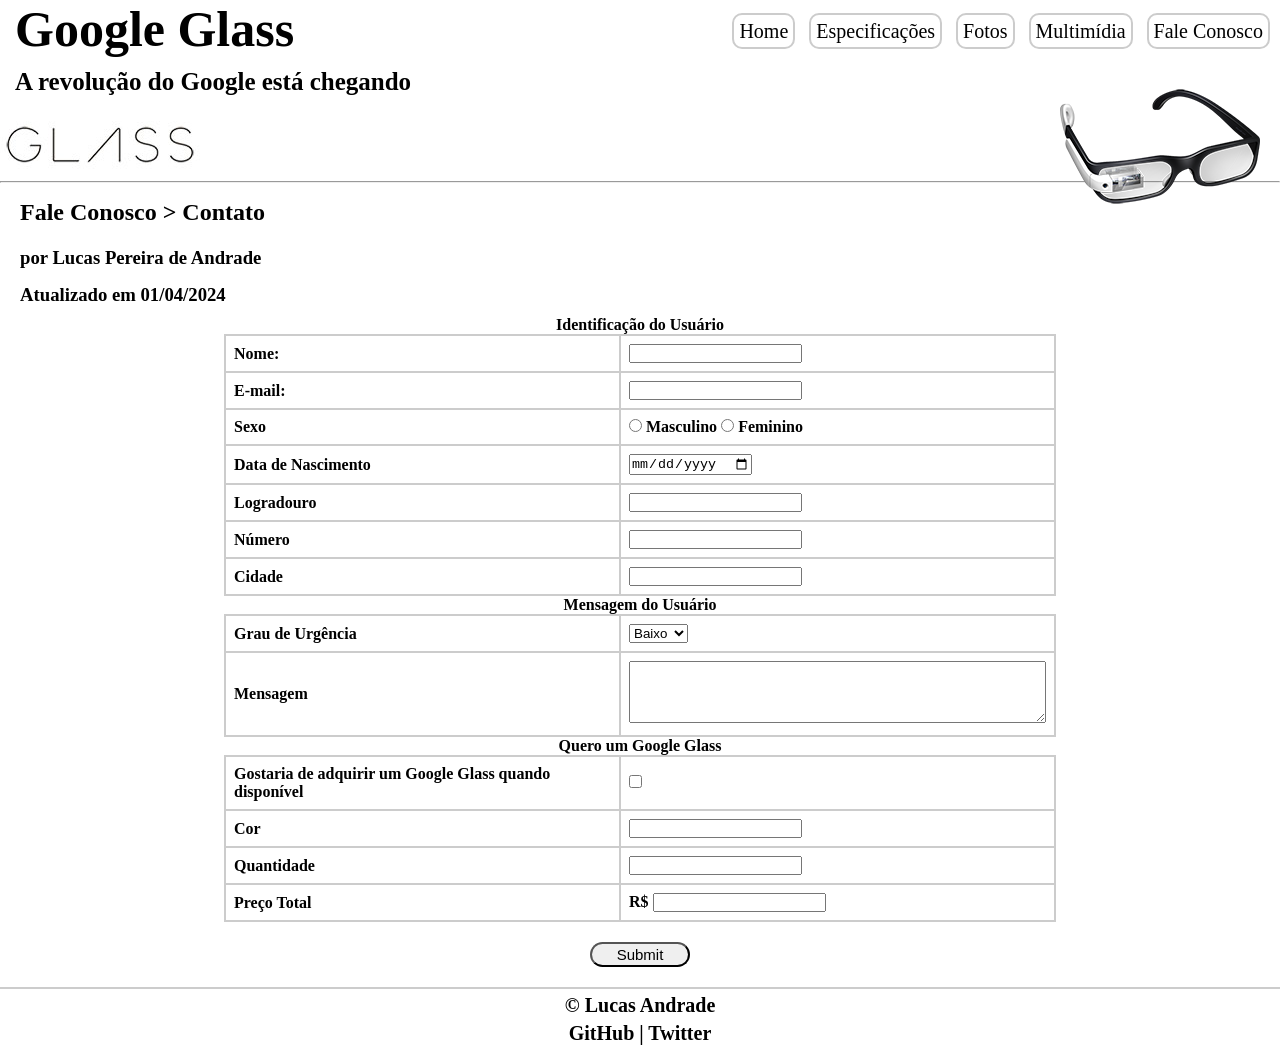
<file: projeto-glass-html5/fale-conosco.html>
<!DOCTYPE html>
<html lang="pt-br">
<head>
    <meta charset="UTF-8">
    <meta name="viewport" content="width=device-width, initial-scale=1.0">
    <title>Formulário de Contato</title>
    <link rel="stylesheet" href="_css/fale_conosco.css">
</head>
<body>
    <header>
        <nav>
            <ul>
                <a href="index.html">
                    <li>Home</li>
                </a>
                <a href="specs.html">
                    <li>Especificações</li>
                </a>
                <a href="fotos.html">
                    <li>Fotos</li>
                </a>
                <a href="multimidia.html">
                    <li>Multimídia</li>
                </a>
                <a href="fale-conosco.html">
                    <li>Fale Conosco</li>
                </a>
            </ul>
        </nav>

        <h1 style="margin-left: 15px; font-size: 50px;">Google Glass</h1>
        <h3 style="margin-left: 15px; font-size: 25px;">A revolução do Google está chegando</h3>
        
        <div id="titulo_glass"></div>
        <figure id="oculos" class="legenda">
            <img src="_imagens/glass-oculos-preto-peq.png" alt="">
            <figcaption>
                <h3>Óculos</h3>
            </figcaption>
        </figure>
        <hr>
    </header>

    <main>
        <h2>Fale Conosco > Contato</h2>
        <h3>por Lucas Pereira de Andrade</h3>
        <h3>Atualizado em 01/04/2024</h3>

        <form action="" method="post">
            <table>
                
                <!-- primeira parte da tabela
                os tr é linha da coluna
                os td uma coluna, ordem esquerda para direita -->    
                <tr>
                    <th colspan="2">Identificação do Usuário</th>
                </tr>
                <tr>
                    <td>Nome:</td>
                    <td><input type="text" name="nome"></td>
                </tr>
                <tr>
                    <td>E-mail:</td>
                    <td><input type="email" name="email" ></td>
                </tr>
                <tr>
                    <td>Sexo</td>
                    <td>
                        <input type="radio" id="masculino" name="sexo" value="masculino">
                        <label for="masculino">Masculino</label>
                        <input type="radio" id="feminino" name="sexo" value="feminino">
                        <label for="feminino"> Feminino</label>
                    </td>
                </tr>
                <tr>
                    <td>Data de Nascimento</td>
                    <td><input type="date" name="data_nascimento"></td>
                </tr>
                <tr>
                    <td>Logradouro</td>
                    <td><input type="text" name="Logradouro" ></td>
                </tr>
                <tr>
                    <td>Número</td>
                    <td><input type="text" name="numero"></td>
                </tr>
                <tr>
                    <td>Cidade</td>
                    <td><input type="text" name="cidade"></td>
                </tr>
                <tr>

                    <!-- colspan serve para fazer uma outra parte de tabela
                    mas sem se separar da tabela como um todo -->
                    <!-- Segunda Tabela -->
                    <th colspan="2">Mensagem do Usuário</th>
                </tr>
                <tr>
                    <td>Grau de Urgência</td>
                    <td>
                        <select name="grau_urgencia" id="">
                            <option value="baixo">Baixo</option>
                            <option value="médio">Médio</option>
                            <option value="alto">Alto</option>
                        </select>    
                    </td>
                </tr>
                <tr>
                    <td>Mensagem</td>
                    <td><textarea name="mensagem" cols="50" rows="4"></textarea></td>
                </tr>
                <!-- Terceira Tabela -->
                <tr>
                    <th colspan="2">Quero um Google Glass</th>
                </tr>
                <tr>
                    <td>Gostaria de adquirir um Google Glass quando disponível</td>
                    <td><input type="checkbox" name="adquirir_glass"></td>
                </tr>
                <tr>
                    <td>Cor</td>
                    <td><input type="text" name="cor"></td>
                </tr>
                <tr>
                    <td>Quantidade</td>
                    <td><input type="number" name="quantidade" min="1"></td>
                </tr>
                <tr>
                    <td>Preço Total</td>
                    <td>R$ <input type="number" name="preco_total" step="0.01" min="0"></td>
                </tr>
            </table>
            <div id="botao" >
                <input type="submit" name="ENVIAR">
            </div>
        </form>
    </main>

    <footer>
        <div>
            &copy; Lucas Andrade
        </div>
        <h3><a href="https://github.com/LucasAndrade1605" title="Ir para github">GitHub</a> | <a href="#" title="Ir para twitter">Twitter</a></h3>
    </footer>
</body>
</html>
</file>
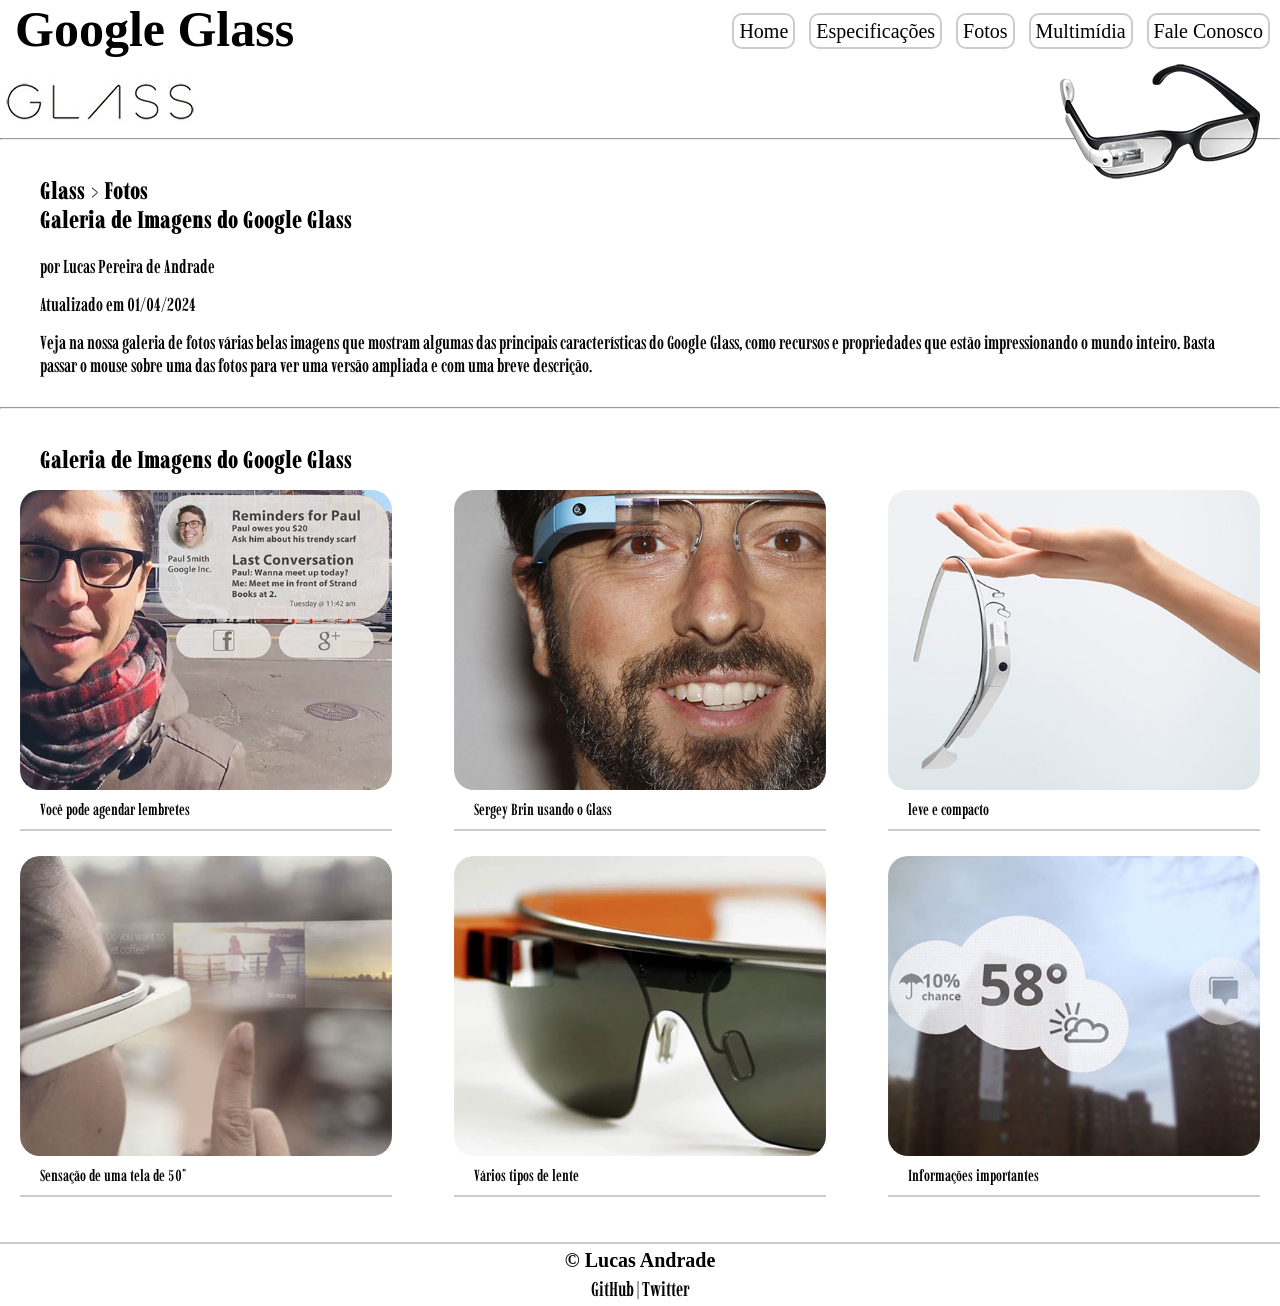
<file: projeto-glass-html5/fotos.html>
<!DOCTYPE html>
<html lang="pt-br">
<head>
    <meta charset="UTF-8">
    <meta name="viewport" content="width=device-width, initial-scale=1.0">
    <title>Galeria de Fotos</title>
    <link rel="stylesheet" href="_css/fotos.css">
    <!-- importando fonts-->
    <link rel="preconnect" href="https://fonts.googleapis.com">
    <link rel="preconnect" href="https://fonts.gstatic.com" crossorigin>
    <link href="https://fonts.googleapis.com/css2?family=Butterfly+Kids&family=Imbue:opsz,wght@10..100,100..900&display=swap" rel="stylesheet">
</head>
<body>
    <header>
        <nav>
            <ul>
                <a href="index.html">
                    <li>Home</li>
                </a>
                <a href="specs.html">
                    <li>Especificações</li>
                </a>
                <a href="fotos.html">
                    <li>Fotos</li>
                </a>
                <a href="multimidia.html">
                    <li>Multimídia</li>
                </a>
                <a href="fale-conosco.html">
                    <li>Fale Conosco</li>
                </a>
            </ul>
        </nav>

        <h1 style="margin-left: 15px; font-size: 50px;">Google Glass</h1>
        
        <div id="titulo_glass"></div>
        <figure id="oculos" class="legenda">
            <img src="_imagens/glass-oculos-preto-peq.png" alt="">
            <figcaption>
                <h3>Óculos</h3>
            </figcaption>
        </figure>
        <hr>
    </header>

    <main>
        <section>
            <h2>Glass > Fotos <br>
                Galeria de Imagens do Google Glass<br>
            </h2>
            <h3>por Lucas Pereira de Andrade</h3>
            <h3>Atualizado em 01/04/2024</h3>

            <h3>Veja na nossa galeria de fotos várias belas imagens que mostram algumas das principais características do Google Glass, como recursos e propriedades que estão impressionando o mundo inteiro. Basta passar o mouse sobre uma das fotos para ver uma versão ampliada e com uma breve descrição.</h3>
        </section>

        <hr>
        
        <section>
            <div>
                <h2>Galeria de Imagens do Google Glass</h2>
                <div class="artigos">
                    <article>
                        <figure id="imagem_geral" class="legenda">
                            <img src="_imagens/galeria-01.jpg" alt="Agenda e lembretes">
                            <figcaption>
                                <h3>Lembretes</h3>
                            </figcaption>
                        </figure>
                        <h4>Você pode agendar lembretes</h4>
                    </article>

                    <article>
                        <figure id="imagem_geral" class="legenda">
                            <img src="_imagens/galeria-02.jpg" alt="Sergey Brin usando o Glass">
                            <figcaption>
                                <h3>Sergey Brin usando o Glass</h3>
                            </figcaption>
                        </figure>
                        <h4>Sergey Brin usando o Glass</h4>
                    </article>

                    <article>
                        <figure id="imagem_geral" class="legenda">
                            <img src="_imagens/galeria-03.jpg" alt="">
                            <figcaption>
                                <h3>Mão segurando óculos</h3>
                            </figcaption>
                        </figure>
                        <h4>leve e compacto</h4>
                    </article>
                    
                    <article>
                        <figure id="imagem_geral" class="legenda">
                            <img src="_imagens/galeria-04.jpg" alt="">
                            <figcaption>
                                <h3>Óculos sendo utilizado</h3>
                            </figcaption>
                        </figure>
                        <h4>Sensação de uma tela de 50"</h4>
                    </article>
                    
                    <article>
                        <figure id="imagem_geral" class="legenda">
                            <img src="_imagens/galeria-05.jpg" alt="">
                            <figcaption>
                                <h3>Óculos com outra lente</h3>
                            </figcaption>
                        </figure>
                        <h4>Vários tipos de lente</h4>
                    </article>
                           
                    <article>
                        <figure id="imagem_geral" class="legenda">
                            <img src="_imagens/galeria-06.jpg" alt="">
                            <figcaption>
                                <h3>Balões com informações</h3>
                            </figcaption>
                        </figure>
                        <h4>Informações importantes</h4>
                    </article>
                </div>
            </div>
        </section>

    </main>

    <footer>
        <div>
            &copy; Lucas Andrade
        </div>
        <h3><a href="https://github.com/LucasAndrade1605" title="Ir para github">GitHub</a> | <a href="#" title="Ir para twitter">Twitter</a></h3>
    </footer>
</body>
</html>
</file>
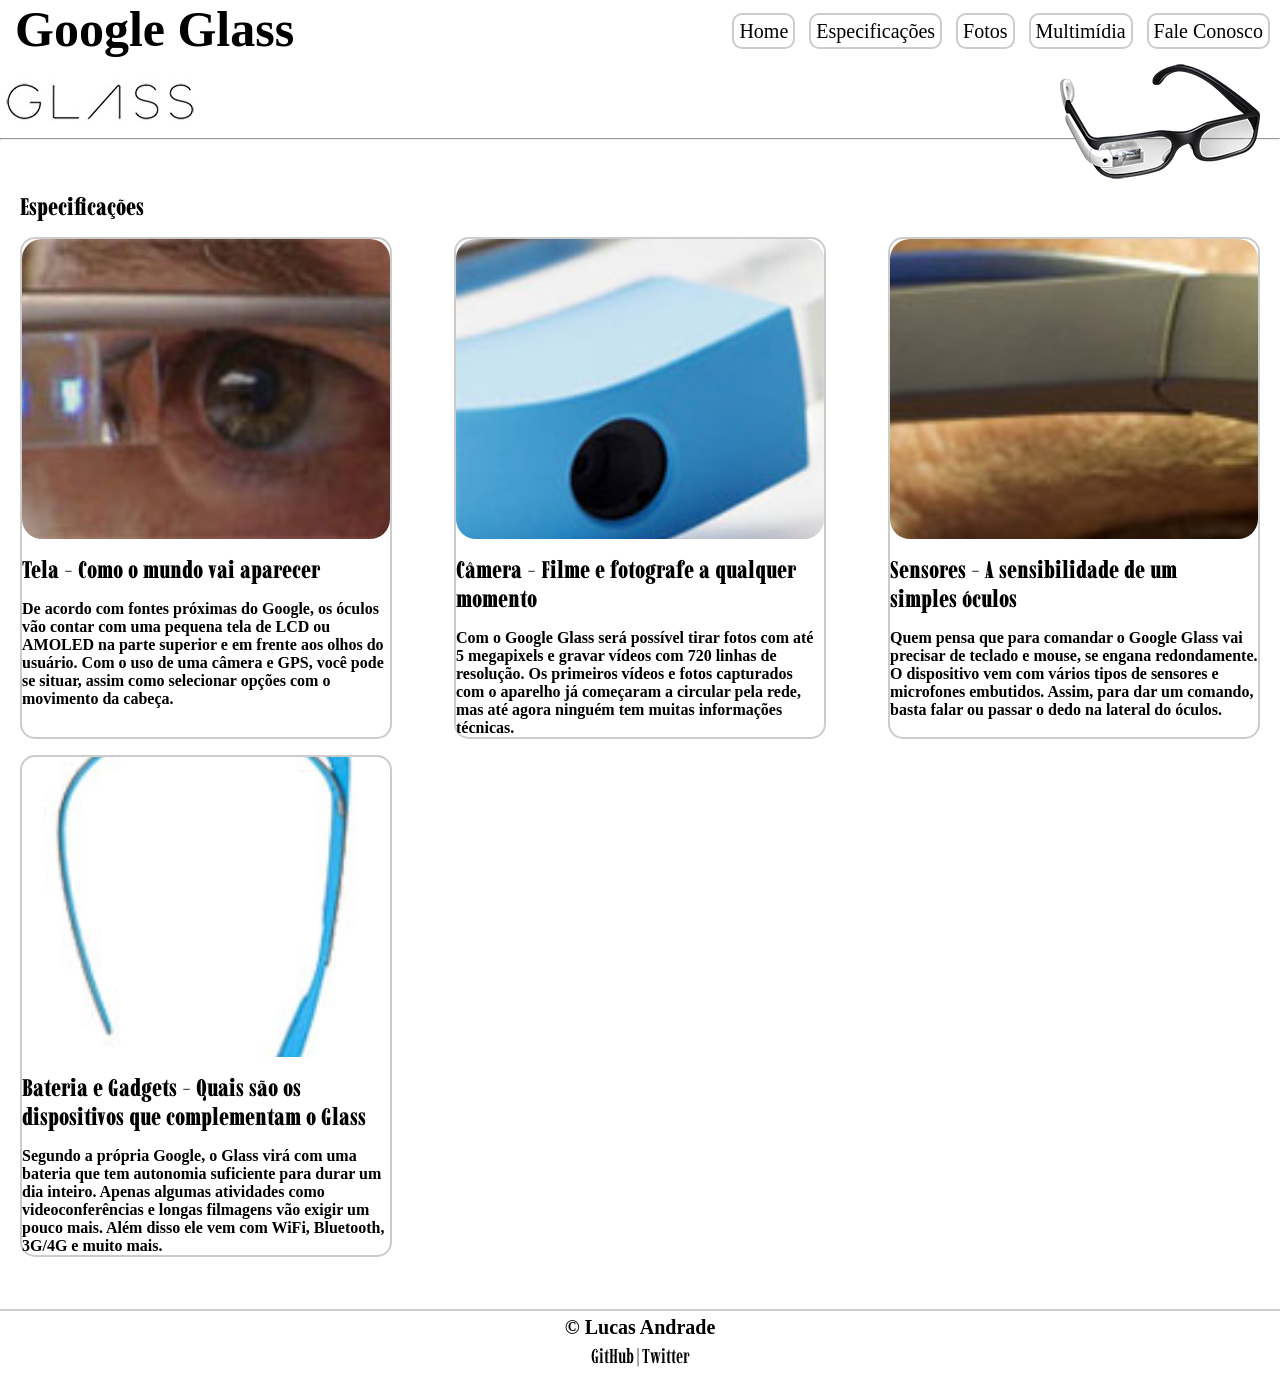
<file: projeto-glass-html5/google-glass.html>
<!DOCTYPE html>
<html lang="pt-br">
<head>
    <meta charset="UTF-8">
    <meta name="viewport" content="width=device-width, initial-scale=1.0">
    <title>Especificações</title>
    <link rel="stylesheet" href="_css/google-glass.css">
    <!-- importando fonts-->
    <link rel="preconnect" href="https://fonts.googleapis.com">
    <link rel="preconnect" href="https://fonts.gstatic.com" crossorigin>
    <link href="https://fonts.googleapis.com/css2?family=Butterfly+Kids&family=Imbue:opsz,wght@10..100,100..900&display=swap" rel="stylesheet">
</head>
<body>
    <header>
        <nav>
            <ul>
                <a href="index.html">
                    <li>Home</li>
                </a>
                <a href="specs.html">
                    <li>Especificações</li>
                </a>
                <a href="fotos.html">
                    <li>Fotos</li>
                </a>
                <a href="multimidia.html">
                    <li>Multimídia</li>
                </a>
                <a href="fale-conosco.html">
                    <li>Fale Conosco</li>
                </a>
            </ul>
        </nav>

        <h1 style="margin-left: 15px; font-size: 50px;">Google Glass</h1>
        
        <div id="titulo_glass"></div>
        <figure id="oculos" class="legenda">
            <img src="_imagens/glass-oculos-preto-peq.png" alt="">
            <figcaption>
                <h3>Óculos</h3>
            </figcaption>
        </figure>
        <hr>
    </header>
    <main>
        <section>
            <div>
                <h2>Especificações</h2>
                <div class="artigos">

                    <article>
                        <figure id="imagem_geral" class="legenda">
                            <img src="_imagens/det-tela.jpg" alt="">
                            <figcaption>
                                <h3>Tela</h3>
                            </figcaption>
                        </figure>
                        <header>
                            <h2>Tela - Como o mundo vai aparecer</h2>
                        </header>
                        <h4>De acordo com fontes próximas do Google, os óculos vão contar com uma pequena tela de LCD ou AMOLED na parte superior e em frente aos olhos do usuário. Com o uso de uma câmera e GPS, você pode se situar, assim como selecionar opções com o movimento da cabeça.</h4>
                    </article>
                    
                    <article>
                        <figure id="imagem_geral" class="legenda">
                            <img src="_imagens/det-camera.jpg" alt="">
                            <figcaption>
                                <h3>Câmera</h3>
                            </figcaption>
                        </figure>
                        <header>
                            <h2>Câmera - Filme e fotografe a qualquer momento</h2>
                        </header>
                        <h4>Com o Google Glass será possível tirar fotos com até 5 megapixels e gravar vídeos com 720 linhas de resolução. Os primeiros vídeos e fotos capturados com o aparelho já começaram a circular pela rede, mas até agora ninguém tem muitas informações técnicas.</h4>
                    </article>
                    
                    <article>
                        <figure id="imagem_geral" class="legenda">
                            <img src="_imagens/det-touch.jpg" alt="">
                            <figcaption>
                                <h3>Sensores</h3>
                            </figcaption>
                        </figure>
                        <header>
                            <h2>Sensores - A sensibilidade de um simples óculos</h2>
                        </header>
                        <h4>Quem pensa que para comandar o Google Glass vai precisar de teclado e mouse, se engana redondamente. O dispositivo vem com vários tipos de sensores e microfones embutidos. Assim, para dar um comando, basta falar ou passar o dedo na lateral do óculos.</h4>
                    </article>
                                        
                    <article>
                        <figure id="imagem_geral" class="legenda">
                            <img src="_imagens/det-bateria.jpg" alt="">
                            <figcaption>
                                <h3>Bateria e Gadgets</h3>
                            </figcaption>
                        </figure>
                        <header>
                            <h2>Bateria e Gadgets - Quais são os dispositivos que complementam o Glass</h2>
                        </header>
                        <h4>Segundo a própria Google, o Glass virá com uma bateria que tem autonomia suficiente para durar um dia inteiro. Apenas algumas atividades como videoconferências e longas filmagens vão exigir um pouco mais. Além disso ele vem com WiFi, Bluetooth, 3G/4G e muito mais.</h4>
                    </article>
                </div>
            </div>
        </section>
    </main>
    <footer>
        <div>
            &copy; Lucas Andrade
        </div>
        <h3><a href="https://github.com/LucasAndrade1605" title="Ir para github">GitHub</a> | <a href="#" title="Ir para twitter">Twitter</a></h3>
    </footer>
    
</body>
</html>
</file>
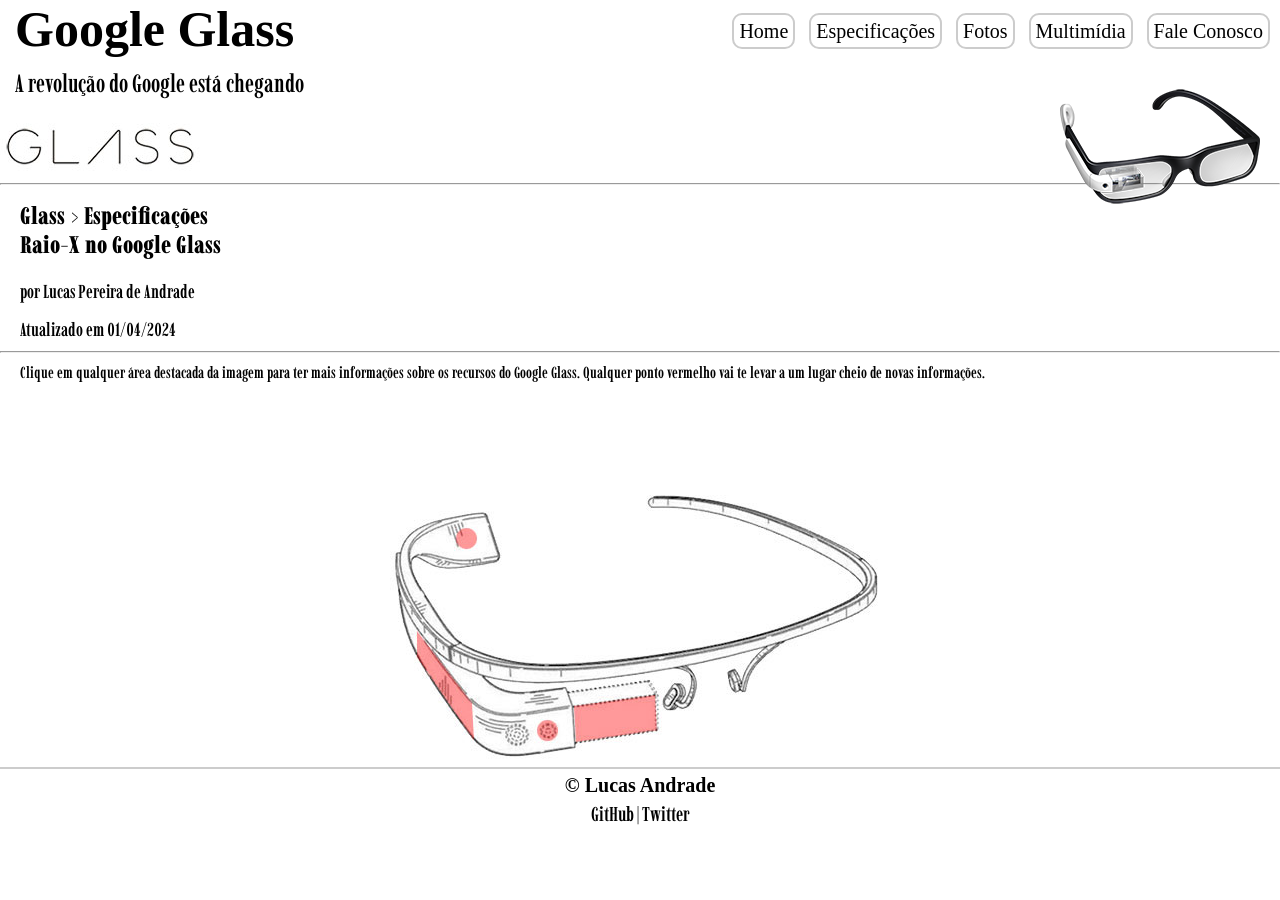
<file: projeto-glass-html5/specs.html>
<!DOCTYPE html>
<html lang="pt-br">
<head>
    <meta charset="UTF-8">
    <meta name="viewport" content="width=device-width, initial-scale=1.0">
    <title>Especificações</title>
    <link rel="stylesheet" href="_css/specs.css">
    <!-- importando fonts-->
    <link rel="preconnect" href="https://fonts.googleapis.com">
    <link rel="preconnect" href="https://fonts.gstatic.com" crossorigin>
    <link href="https://fonts.googleapis.com/css2?family=Butterfly+Kids&family=Imbue:opsz,wght@10..100,100..900&display=swap" rel="stylesheet">

</head>
<body>
    <header>
        <nav>
            <ul>
                <a href="index.html">
                    <li>Home</li>
                </a>
                <a href="specs.html">
                    <li>Especificações</li>
                </a>
                <a href="fotos.html">
                    <li>Fotos</li>
                </a>
                <a href="multimidia.html">
                    <li>Multimídia</li>
                </a>
                <a href="fale-conosco.html">
                    <li>Fale Conosco</li>
                </a>
            </ul>
        </nav>

        <h1 style="margin-left: 15px; font-size: 50px;">Google Glass</h1>
        <h3 style="margin-left: 15px; font-size: 25px;">A revolução do Google está chegando</h3>
        
        <div id="titulo_glass"></div>
        <figure id="oculos" class="legenda">
            <img src="_imagens/glass-oculos-preto-peq.png" alt="">
            <figcaption>
                <h3>Óculos</h3>
            </figcaption>
        </figure>
        <hr>
    </header>

    <main>
        <h2>
            Glass > Especificações <br>
            Raio-X no Google Glass
        </h2>
        <h3>por Lucas Pereira de Andrade</h3>
        <h3>Atualizado em 01/04/2024</h3>

        <hr>
        <h4>Clique em qualquer área destacada da imagem para ter mais informações sobre os recursos do Google Glass. Qualquer ponto vermelho vai te levar a um lugar cheio de novas informações.</h4>
        

        <!-- Area da imagem interagivel e suas configurações -->
    
        <img style="display: block; margin-left: auto; margin-right: auto; margin-top: 100px;" src="_imagens/glass-esquema-marcado.jpg" alt="" usemap="#imagemMap">
    
        <map name="imagemMap">
    
            <!-- Area interagivel da Bateria -->
            <area shape="rect" coords="65,40,90,65" href="google-glass.html" alt="área 1">
            
            <!-- Area Interagivel do Cadgets imagem 2  -->
            <area shape="poly" coords="22, 165, 83, 252, 83,165" href="google-glass.html" alt="área 2">
    
            <!-- Area Interagivel do microfone e Camera -->
            <area shape="rect" coords="145, 235, 169, 255" href="google-glass.html" alt="área 3 ">
    
    
            <!-- Area Interagivel da lente -->
            <area shape="rect" coords="184, 218, 266, 256" href="google-glass.html" alt="área 4">
        </map>
    </main>

    <footer>
        <div>
            &copy; Lucas Andrade
        </div>
        <h3><a href="https://github.com/LucasAndrade1605" title="Ir para github">GitHub</a> | <a href="#" title="Ir para twitter">Twitter</a></h3>
    </footer>
</body>
</html>
</file>
<file: projeto-glass-html5/_css/fale_conosco.css>
/*normalizacao do site*/
* {
    box-sizing: border-box;
    margin: 0;
    padding: 0;
}

/* remover decoração do diretorios*/
a{
    text-decoration: none;
    color: inherit;
}

/*configuracao texto em geral*/

h2{
    font-family: "Imbue", serif;
    font-optical-sizing: auto;
    font-weight: 900;
    font-style: normal;
    padding: 8px 8px 8px 0px;
    margin: 8px 8px 8px 20px;
}

h3{
    font-family: "Imbue", serif;
    font-optical-sizing: auto;
    font-weight: 600;
    font-style: normal;
    padding: 5px 5px 5px 0px;
    margin: 5px 5px 5px 20px;
}

td{
    font-family: "Imbue", serif;
    font-optical-sizing: auto;
    font-weight: 900;
    font-style: normal;
}

/*Nav-bar de lista */
nav{
    margin-left: auto;
    margin-bottom: 20px;
    float: right;
    
}
nav ul{
    list-style-type: none;
    margin-top: 20px;
    padding: 0;
}
nav ul li{
    display: inline;
    font-size: 20px;
    margin-right: 10px;
    padding: 5px;
    border-radius: 10px;
    border: 2px solid #ccc;
}

nav ul li:hover{
    background-color: #ccc;
    border-color: black;
    text-decoration: underline;
}

/*imagem GLASS*/

div#titulo_glass{
    margin-top: 20px;
    height: 60px;
    background-image: url(../_imagens/glass-logo-peq.jpg);
    background-repeat: no-repeat;
}

/*imagem oculos*/
figure#oculos{
    position: absolute; 
    top: 75px; 
    right: 0; 
    margin-top: 140px; 
    margin-right: 20px;
    margin-top: 10px;
    border-radius: 20px;
    display: flex;
    justify-content: center;
}
figure#oculos img{
    position: relative;
    border-radius: 20px;
    width: 100%;
}

/*legenda imagens*/
.legenda figcaption{
    opacity: 0;
    top: 0px;
    border-radius: 20px;
    position: absolute;
    background-color: rgba(0,0,0,0.8);
    color:white;
    height: 100%;
    width: 100%;
    padding: 10px;
    box-sizing: border-box;
    transition: opacity 1s;
}

.legenda figcaption:hover{
    opacity: 1;
}

/*configuração da tabela */
table{
    margin: 0 auto 20px auto;
    width: 65%;
    border-collapse: collapse;
}
.lado-esquerdo th, td{
    padding: 8px;
    text-align: left;
    border: 2px solid #ccc;

}

/*botao enviar*/

div#botao{
    text-align: center;
    margin-bottom: 20px;
}

div#botao input{
    border-radius: 15px;
    width: 100px;
    height: 25px;
    font-size: 15px;
}

div#botao input:hover{
    background-color: black;
    color: #ccc;
}

/*footer*/

footer{
    border-top: 2px solid #ccc;
}

footer div{
    padding: 5px;
    text-align: center;
    color: black;
    font-size: 20px;
    font-weight: bold;
}
footer h3{
    color: black;
    font-size: 20px;
    text-align: center;
    padding: 0;
    margin: 0px 0px 5px 0px;
}

footer h3 a{
    text-decoration: none;
    color: inherit;
}
</file>
<file: projeto-glass-html5/_css/fotos.css>
/*normalizacao do site*/
* {
    box-sizing: border-box;
    margin: 0;
    padding: 0;
}

/* remover decoração do diretorios*/
a{
    text-decoration: none;
    color: inherit;
}

/*configuracao texto em geral*/


h2{
    font-family: "Imbue", serif;
    font-optical-sizing: auto;
    font-weight: 900;
    font-style: normal;
    padding: 8px 8px 8px 0px;
    margin: 8px 8px 8px 20px;
}

h3,
h4{
    font-family: "Imbue", serif;
    font-optical-sizing: auto;
    font-weight: 600;
    font-style: normal;
    padding: 5px 5px 5px 0px;
    margin: 5px 5px 5px 20px;
}


/*Nav-bar de lista */
nav{
    margin-left: auto;
    margin-bottom: 20px;
    float: right;
    
}
nav ul{
    list-style-type: none;
    margin-top: 20px;
    padding: 0;
}
nav ul li{
    display: inline;
    font-size: 20px;
    margin-right: 10px;
    padding: 5px;
    border-radius: 10px;
    border: 2px solid #ccc;

}

nav ul li:hover{
    background-color: #ccc;
    border-color: black;
    text-decoration: underline;
}

/*imagem GLASS*/

div#titulo_glass{
    margin-top: 20px;
    height: 60px;
    background-image: url(../_imagens/glass-logo-peq.jpg);
    background-repeat: no-repeat;
}

/*imagens gerais*/
figure#imagem_geral{
    border-radius: 20px;
    display: flex;
    position: relative;
    justify-content: center;
}
figure#imagem_geral img{
    position: relative;
    border-radius: 20px;
    width: 100%;
}

/*imagem oculos*/
figure#oculos{
    position: absolute; 
    top: 50px; 
    right: 0; 
    margin-top: 140px; 
    margin-right: 20px;
    margin-top: 10px;
    border-radius: 20px;
    display: flex;
    justify-content: center;
}
figure#oculos img{
    position: relative;
    border-radius: 20px;
    width: 100%;
}

/*legenda imagens*/
.legenda figcaption{
    opacity: 0;
    top: 0px;
    border-radius: 20px;
    position: absolute;
    background-color: rgba(0,0,0,0.8);
    color:white;
    height: 100%;
    width: 100%;
    padding: 10px;
    box-sizing: border-box;
    transition: opacity 1s;
}

.legenda figcaption:hover{
    opacity: 1;
}

/*artigos*/

.artigos{
    display: flex;
    flex-wrap: wrap;
    justify-content: space-between;
}

.artigos article img{
    width: 100%;
    height: 300px;
    border-radius: 15px;
    object-fit: cover;
}

.artigos article{
    width: 30%;
    border-bottom: 2px solid #ccc;
}

.artigos article{
    margin-bottom: 25px;
}

section{
    padding: 20px;
}

/*footer*/

footer{
    border-top: 2px solid #ccc;
}

footer div{
    padding: 5px;
    text-align: center;
    color: black;
    font-size: 20px;
    font-weight: bold;
}
footer h3{
    color: black;
    font-size: 20px;
    text-align: center;
    padding: 0;
    margin: 0px 0px 5px 0px;
}

footer h3 a{
    text-decoration: none;
    color: inherit;
}
</file>
<file: projeto-glass-html5/_css/google-glass.css>
/*normalizacao do site*/
* {
    box-sizing: border-box;
    margin: 0;
    padding: 0;
}

/* remover decoração do diretorios*/
a{
    text-decoration: none;
    color: inherit;
}

/*configuracao texto em geral*/


h2{
    font-family: "Imbue", serif;
    font-optical-sizing: auto;
    font-weight: 900;
    font-style: normal;
    padding: 8px 8px 8px 0px;
    margin: 8px 8px 8px 0px;
}

h3{
    font-family: "Imbue", serif;
    font-optical-sizing: auto;
    font-weight: 600;
    font-style: normal;
    padding: 5px 5px 5px 0px;
    margin: 5px 5px 5px 0px;
}

/*Nav-bar de lista */
nav{
    margin-left: auto;
    margin-bottom: 20px;
    float: right;
    
}
nav ul{
    list-style-type: none;
    margin-top: 20px;
    padding: 0;
}
nav ul li{
    display: inline;
    font-size: 20px;
    margin-right: 10px;
    padding: 5px;
    border-radius: 10px;
    border: 2px solid #ccc;

}

nav ul li:hover{
    background-color: #ccc;
    border-color: black;
    text-decoration: underline;
}

/*imagem GLASS*/

div#titulo_glass{
    margin-top: 20px;
    height: 60px;
    background-image: url(../_imagens/glass-logo-peq.jpg);
    background-repeat: no-repeat;
}

/*imagens gerais*/
figure#imagem_geral{
    border-radius: 20px;
    display: flex;
    position: relative;
    justify-content: center;
}
figure#imagem_geral img{
    position: relative;
    border-radius: 20px;
    width: 100%;
}

/*imagem oculos*/
figure#oculos{
    position: absolute; 
    top: 50px; 
    right: 0; 
    margin-top: 140px; 
    margin-right: 20px;
    margin-top: 10px;
    border-radius: 20px;
    display: flex;
    justify-content: center;
}
figure#oculos img{
    position: relative;
    border-radius: 20px;
    width: 100%;
}

/*legenda imagens*/
.legenda figcaption{
    opacity: 0;
    top: 0px;
    border-radius: 20px;
    position: absolute;
    background-color: rgba(0,0,0,0.8);
    color:white;
    height: 100%;
    width: 100%;
    padding: 10px;
    box-sizing: border-box;
    transition: opacity 1s;
}

.legenda figcaption:hover{
    opacity: 1;
}

/*artigos*/

.artigos{
    display: flex;
    flex-wrap: wrap;
    justify-content: space-between;
}

.artigos article img{
    width: 100%;
    height: 300px;
    border-radius: 15px;
    object-fit: cover;
}

.artigos article{
    width: 30%;
    border: 2px solid #ccc;
    border-radius: 15px;
}

section{
    padding: 16px 0;
}

.artigos article{
    margin-bottom: 16px;
}

main{
    padding: 20px;
}

main img{
    border-radius: 15px;
    height: 250px;
    width: 350px;
}

/*footer*/

footer{
    border-top: 2px solid #ccc;
}

footer div{
    padding: 5px;
    text-align: center;
    color: black;
    font-size: 20px;
    font-weight: bold;
}
footer h3{
    color: black;
    font-size: 20px;
    text-align: center;
    padding: 0;
    margin: 0px 0px 5px 0px;
}

footer h3 a{
    text-decoration: none;
    color: inherit;
}
</file>
<file: projeto-glass-html5/_css/specs.css>
/*normalizacao do site*/
* {
    box-sizing: border-box;
    margin: 0;
    padding: 0;
}

/* remover decoração do diretorios*/
a{
    text-decoration: none;
    color: inherit;
}

/*configuracao texto em geral*/


h2{
    font-family: "Imbue", serif;
    font-optical-sizing: auto;
    font-weight: 900;
    font-style: normal;
    padding: 8px 8px 8px 0px;
    margin: 8px 8px 8px 20px;
}

h3,h4{
    font-family: "Imbue", serif;
    font-optical-sizing: auto;
    font-weight: 600;
    font-style: normal;
    padding: 5px 5px 5px 0px;
    margin: 5px 5px 5px 20px;
}


/*Nav-bar de lista */
nav{
    margin-left: auto;
    margin-bottom: 20px;
    float: right;
    
}
nav ul{
    list-style-type: none;
    margin-top: 20px;
    padding: 0;
}
nav ul li{
    display: inline;
    font-size: 20px;
    margin-right: 10px;
    padding: 5px;
    border-radius: 10px;
    border: 2px solid #ccc;

}

nav ul li:hover{
    background-color: #ccc;
    border-color: black;
    text-decoration: underline;
}

/*imagem GLASS*/

div#titulo_glass{
    margin-top: 20px;
    height: 60px;
    background-image: url(../_imagens/glass-logo-peq.jpg);
    background-repeat: no-repeat;
}

/*imagem oculos*/
figure#oculos{
    position: absolute; 
    top: 75px; 
    right: 0; 
    margin-top: 140px; 
    margin-right: 20px;
    margin-top: 10px;
    border-radius: 20px;
    display: flex;
    justify-content: center;
}
figure#oculos img{
    position: relative;
    border-radius: 20px;
    width: 100%;
}

/*legenda imagens*/
.legenda figcaption{
    opacity: 0;
    top: 0px;
    border-radius: 20px;
    position: absolute;
    background-color: rgba(0,0,0,0.8);
    color:white;
    height: 100%;
    width: 100%;
    padding: 10px;
    box-sizing: border-box;
    transition: opacity 1s;
}

.legenda figcaption:hover{
    opacity: 1;
}

/*footer*/

footer{
    border-top: 2px solid #ccc;
}

footer div{
    padding: 5px;
    text-align: center;
    color: black;
    font-size: 20px;
    font-weight: bold;
}
footer h3{
    color: black;
    font-size: 20px;
    text-align: center;
    padding: 0;
    margin: 0px 0px 5px 0px;
}

footer h3 a{
    text-decoration: none;
    color: inherit;
}
</file>
